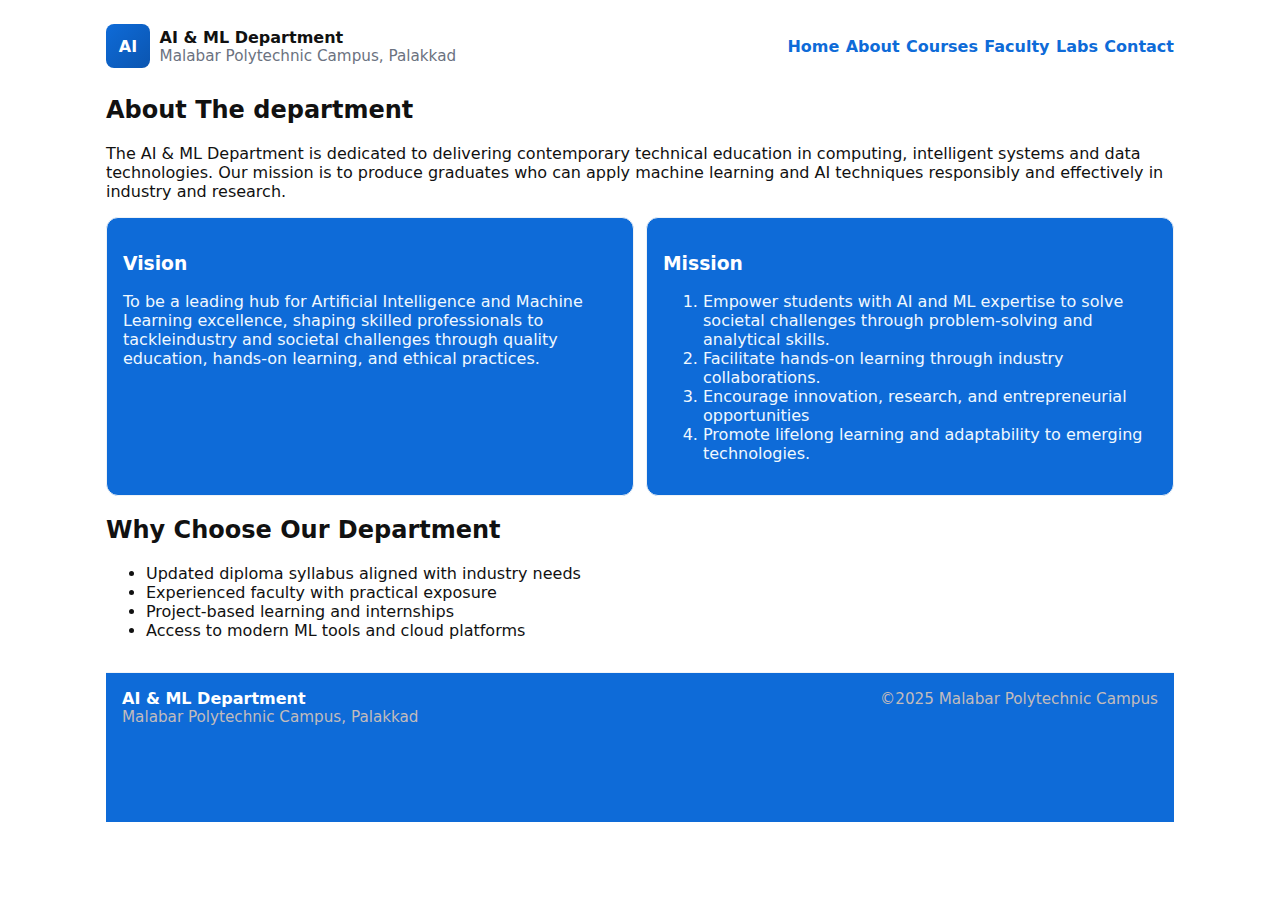
<file: about.html>
<!DOCTYPE html>
<html lang="en">
<head>
    <meta charset="UTF-8">
    <meta name="viewport" content="width=device-width, initial-scale=1.0">
    <title>About — AI & ML Department — Malabar Polytechnic</title>
    <link rel="stylesheet" href="styles.css">
</head>
<body>
    <div class="container">
        <header class="header">
            <div class="logo"><div class="mark">AI</div><div><strong>AI & ML Department</strong><div class="small">Malabar Polytechnic Campus, Palakkad</div></div></div>
            <nav class= "nav" aria-hidden="Main Navigation">
                
                    <a href="index.html"><strong>Home</strong></a><a href="about.html"><strong>About</strong></a><a href="courses.html"><strong>Courses</strong></a><a href="faculty.html"><strong>Faculty</strong></a><a href="labs.html"><strong>Labs</strong></a><a href="contact.html"><strong>Contact</strong></a></strong>
                
                
            </nav>
        </header>
        <main>
            <section class="selection">
                <div >
                    <div>
                        <h2>About The department</h2>
                        <p>The AI & ML Department is dedicated to delivering contemporary technical education in computing, intelligent systems and data technologies. Our mission is to produce graduates who can apply machine learning and AI techniques responsibly and effectively in industry and research.</p>
                        <div class="cards"><div class="card"><h3 style="color: #fff;">Vision</h3>
                        <p style="color: aliceblue;">To be a leading hub for Artificial Intelligence and Machine Learning excellence, shaping skilled professionals to tackleindustry and societal challenges through quality education, hands-on learning, and ethical practices.</p>
                        </div>
                        <div class="card">
                        <h3 style="color: #fff;">Mission</h3>
                        <ol style="color: aliceblue;">
                            <li>Empower students with AI and ML expertise to solve societal challenges through problem-solving and analytical skills.</li>
                            <li>Facilitate hands-on learning through industry collaborations.</li>
                            <li>Encourage innovation, research, and entrepreneurial opportunities</li>
                            <li>Promote lifelong learning and adaptability to emerging technologies.</li>
                        </ol>
                        </div></div>
                    </div>

                    <div>
                        <h2>Why Choose Our Department</h2>
                        <ul>
                            <li>Updated diploma syllabus aligned with industry needs</li>
                            <li>Experienced faculty with practical exposure</li>
                            <li>Project-based learning and internships</li>
                            <li>Access to modern ML tools and cloud platforms</li>
                        </ul>
                    </div>
                </div>
            </section>
        </main>
        <footer class="footer">
                <div><strong style="color: #fff;">AI & ML Department</strong><div class="small" style="color: #c2bcbc;">Malabar Polytechnic Campus, Palakkad</div></div>
                <div class="small" style="color: #c2bcbc;">&copy;2025 Malabar Polytechnic Campus</div>
        </footer>
    </div>
    <script src="script.js"></script>
</body>

</html>
</file>
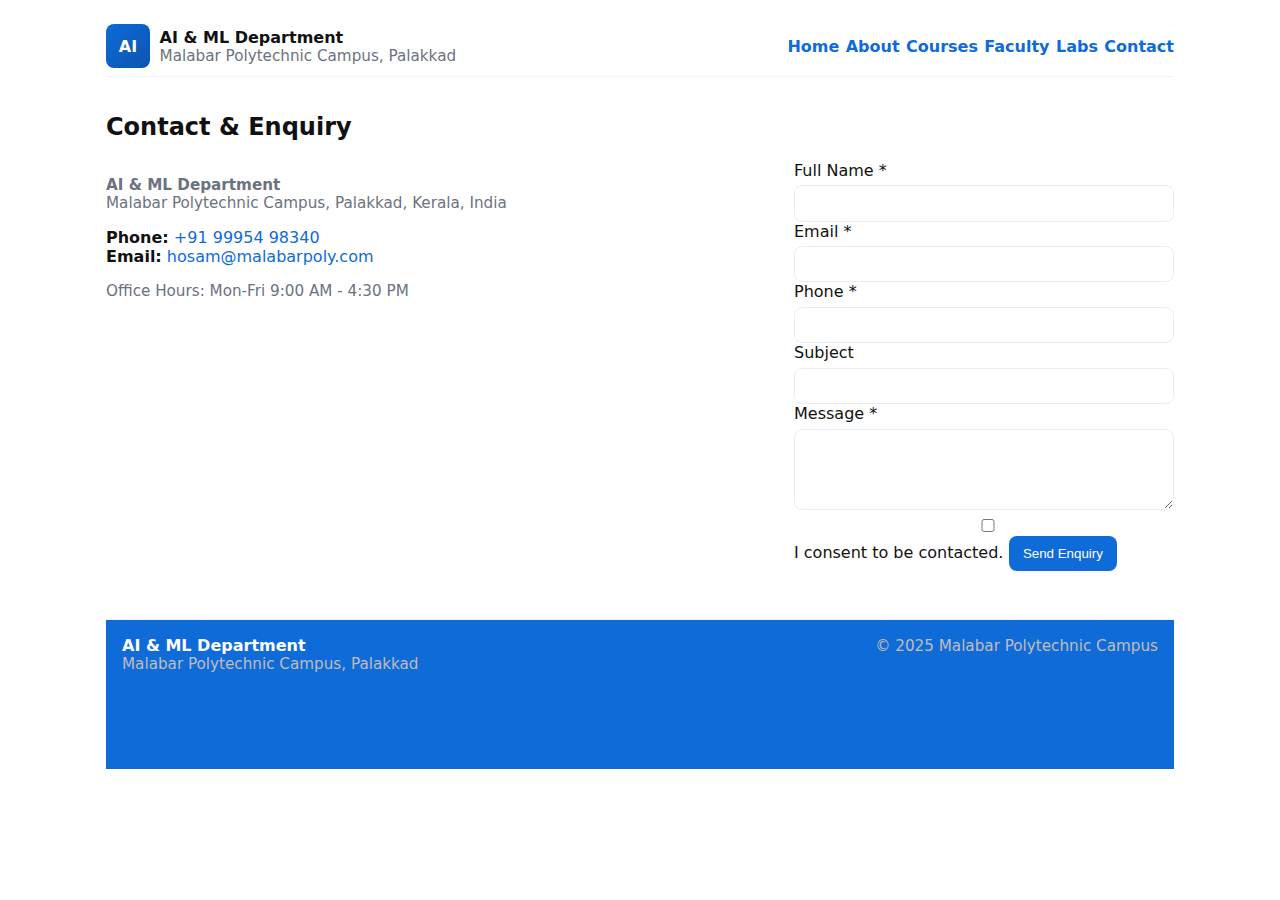
<file: contact.html>
<!DOCTYPE html>
<html lang="en">
<head>
    <meta charset="UTF-8">
    <meta name="viewport" content="width=device-width, initial-scale=1.0">
    <title>Contact — AI & ML Department — Malabar Polytechnic</title>
    <link rel="stylesheet" href="styles.css">
</head>
<body>
    <div class="container">
        <header class="header">
            <div class="logo"><div class="mark">AI</div><div><strong>AI & ML Department</strong><div class="small">Malabar Polytechnic Campus, Palakkad</div></div></div>
            <nav class="nav">
                <a href="index.html"><strong>Home</strong></a><a href="about.html"><strong>About</strong></a><a href="courses.html"><strong>Courses</strong></a><a href="faculty.html"><strong>Faculty</strong></a><a href="labs.html"><strong>Labs</strong></a><a href="contact.html"><strong>Contact</strong></a></strong>

            </nav>
        </header>
        <main>
            <section class="section">
                 <h2>Contact & Enquiry</h2>
                 <div class="grid two">
                    <div>
                        <p class="small"><strong>AI & ML Department</strong><br>Malabar Polytechnic Campus, Palakkad, Kerala, India</p>
                        <p><strong>Phone:</strong> <a href="tel:+91-9995498340">+91 99954 98340</a><br><strong>Email:</strong> <a href="mailto:hosam@malabarpoly.com">hosam@malabarpoly.com</a></p>
                        <p class="small">Office Hours: Mon-Fri 9:00 AM - 4:30 PM</p>
                    </div>
                    <div>
                        <form id="enquiryForm" novalidate>
                            <label>Full Name *<input name="name" required></label>
                            <label>Email *<input name="email" type="email" required></label>
                            <label>Phone *<input name="phone" required></label>
                            <label>Subject<input name="subject"></label>
                            <label>Message *<textarea name="message" rows="4" required></textarea></label>
                            <label><input type="checkbox" name="consent" required> I consent to be contacted.</label>
                            <button type="submit">Send Enquiry</button>
                        </form>
                    </div>
                </div>
            </section>
        </main>
        <footer class="footer">
  <div><strong style="color: #fff;" style="color: #c2bcbc;">AI & ML Department</strong><div class="small" style="color: #c2bcbc;">Malabar Polytechnic Campus, Palakkad</div></div>
  <div class="small" style="color: #c2bcbc;">&copy; 2025 Malabar Polytechnic Campus</div>
</footer>
    </div>
    <script src="script.js"></script>
</body>

</html>
</file>
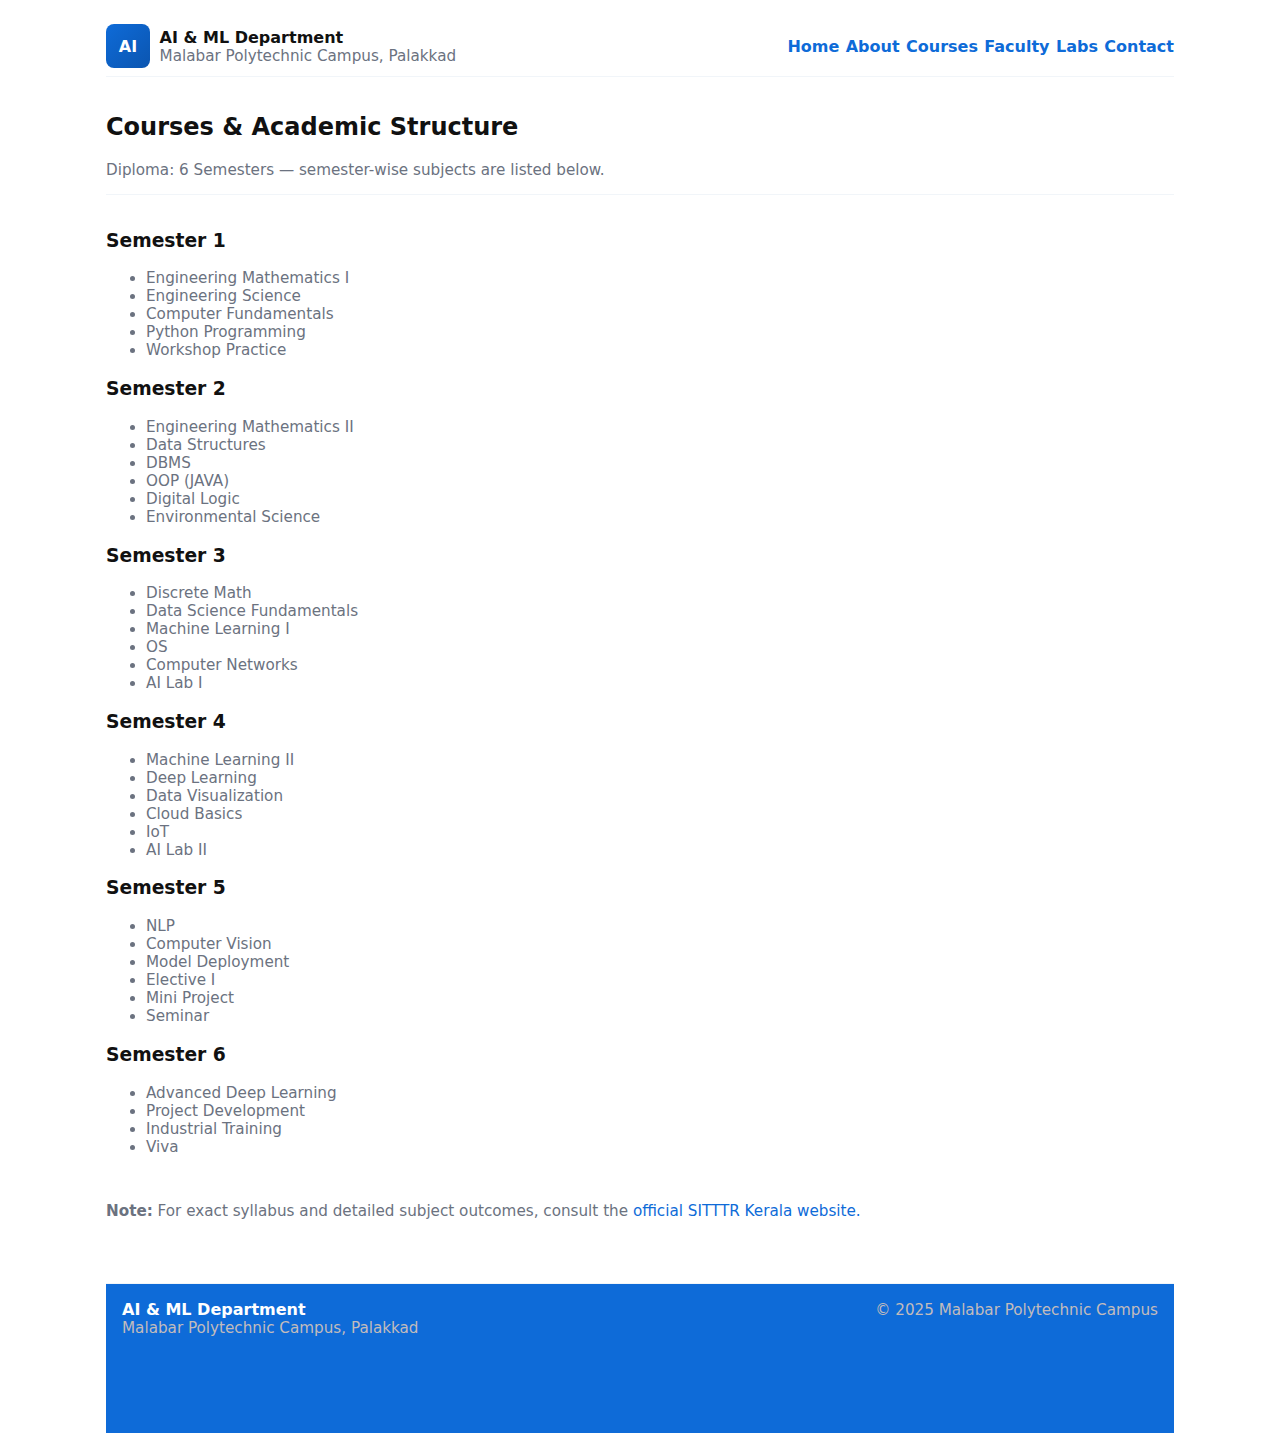
<file: courses.html>
<!DOCTYPE html>
<html lang="en">
<head>
    <meta charset="UTF-8">
    <meta name="viewport" content="width=device-width, initial-scale=1.0">
    <title>Courses & Academics — AI & ML Department — Malabar Polytechnic</title>
    <link rel="stylesheet" href="styles.css">
</head>
<body>
    <div class="container">
        <header class="header">
            <div class="logo"><div class="mark">AI</div><div><strong>AI & ML Department</strong><div class="small">Malabar Polytechnic Campus, Palakkad</div></div></div>
            <nav aria-label="Main Navigation">
                <div class="nav">
                    <a href="index.html"><strong>Home</strong></a><a href="about.html"><strong>About</strong></a><a href="courses.html"><strong>Courses</strong></a><a href="faculty.html"><strong>Faculty</strong></a><a href="labs.html"><strong>Labs</strong></a><a href="contact.html"><strong>Contact</strong></a></strong>
                </div>
            </nav>
        </header>
        <main>
            <section class="section">
                <h2>Courses &amp; Academic Structure</h2>
                <p class="small">Diploma: 6 Semesters — semester-wise subjects are listed below.</p>

                <div class="section">
    <h3>Semester 1</h3>
    <ul class="small">
        <li>Engineering Mathematics I</li>
        <li>Engineering Science</li>
        <li>Computer Fundamentals</li>
        <li>Python Programming</li>
        <li>Workshop Practice</li>
    </ul>
    <h3>Semester 2</h3>
    <ul class="small">
        <li>Engineering Mathematics II</li>
        <li>Data Structures</li>
        <li>DBMS</li>
        <li>OOP (JAVA)</li>
        <li> Digital Logic</li>
        <li>Environmental Science</li>
    </ul>
    <h3>Semester 3</h3>
    <ul class="small">
        <li>Discrete Math</li>
        <li>Data Science Fundamentals</li>
        <li>Machine Learning I</li>
        <li>OS</li>
        <li>Computer Networks</li>
        <li>AI Lab I</li>
    </ul>
    <h3>Semester 4</h3>
    <ul class="small">
        <li>Machine Learning II</li>
        <li>Deep Learning</li>
        <li>Data Visualization</li>
        <li>Cloud Basics</li>
        <li>IoT</li>
        <li>AI Lab II</li>
    </ul>
    <h3>Semester 5</h3>
    <ul class="small">
        <li>NLP</li>
        <li>Computer Vision</li>
        <li>Model Deployment</li>
        <li>Elective I</li>
        <li>Mini Project</li>
        <li>Seminar</li>
    </ul>
    <h3>Semester 6</h3>
    <ul class="small">
        <li>Advanced Deep Learning</li>
        <li>Project Development</li>
        <li>Industrial Training</li>
        <li>Viva</li>
    </ul>
    
  </div>
        <p class="small"><strong>Note:</strong> For exact syllabus and detailed subject outcomes, consult the <a href="https://sitttrkerala.ac.in/index.php?r=site%2Fdiploma-syllabus-courses&prog=AM">official SITTTR Kerala website.</a></p>


    </section>
    </main>
    <footer class="footer">
  <div><strong style="color: #fff;">AI & ML Department</strong><div class="small" style="color: #c2bcbc;">Malabar Polytechnic Campus, Palakkad</div></div>
  <div class="small" style="color: #c2bcbc;">&copy; 2025 Malabar Polytechnic Campus</div>
</footer>
    </div>
    <script src="script.js"></script>
</body>

</html>
</file>
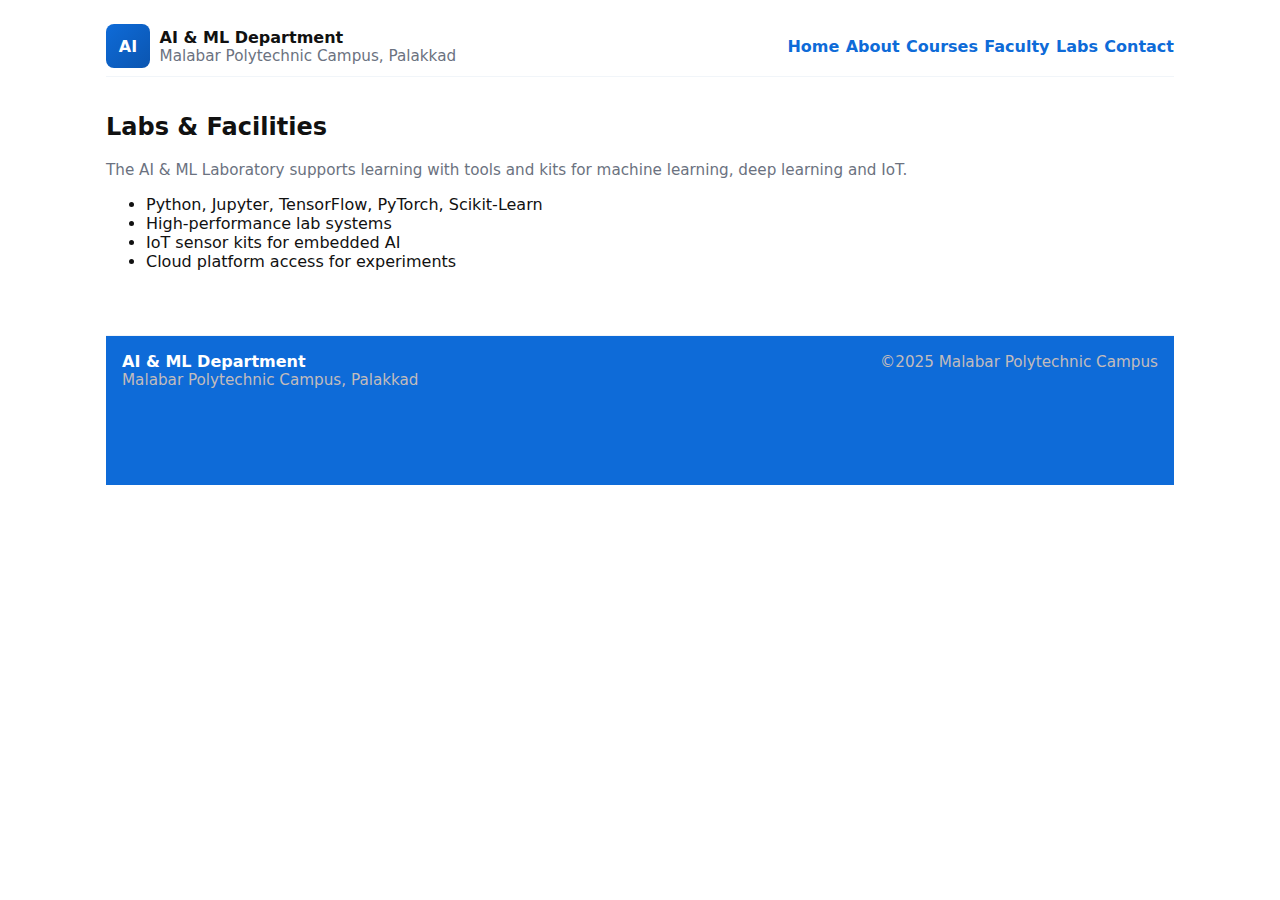
<file: labs.html>
<!DOCTYPE html>
<html lang="en">
<head>
    <meta charset="UTF-8">
    <meta name="viewport" content="width=device-width, initial-scale=1.0">
    <title>Labs — AI & ML Department — Malabar Polytechnic</title>
    <link rel="stylesheet" href="styles.css">
</head>
<body>
    <div class="container">
        <header class="header">
            <div class="logo"><div class="mark">AI</div><div><strong>AI & ML Department</strong><div class="small">Malabar Polytechnic Campus, Palakkad</div></div></div>
            <nav class="nav">
                <a href="index.html"><strong>Home</strong></a><a href="about.html"><strong>About</strong></a><a href="courses.html"><strong>Courses</strong></a><a href="faculty.html"><strong>Faculty</strong></a><a href="labs.html"><strong>Labs</strong></a><a href="Contact.html"><strong>Contact</strong></a></strong>

            </nav>
        </header>
        <main>
            <section class="section">
                <h2>Labs & Facilities</h2>
                <p class="small">The AI & ML Laboratory supports learning with tools and kits for machine learning, deep learning and IoT.</p>
                <ul>
                    <li>Python, Jupyter, TensorFlow, PyTorch, Scikit-Learn</li>
                    <li>High-performance lab systems</li>
                    <li>IoT sensor kits for embedded AI</li>
                    <li>Cloud platform access for experiments</li>
                </ul>
            </section>
        </main>
        <footer class="footer">
            <div><strong style="color: #fff;" style="color: #c2bcbc;">AI & ML Department</strong><div class="small" style="color: #c2bcbc;">Malabar Polytechnic Campus, Palakkad</div></div>
            <div class="small" style="color: #c2bcbc;">&copy;2025 Malabar Polytechnic Campus</div>
        </footer>
        
    </div>
    <script src="script.js"></script>
</body>
</html>
</file>
<file: styles.css>
:root{
    --blue:#0e6bd8;
    --mute:#6b7280;
    --max-width:1100px
}
*{
    box-sizing: border-box;
}
body{
    font-family: Inter, system-ui, -apple-system, 'Segoe UI', Roboto,Arial;
    margin: 0;
    color: #111;
    background: #fff;
}
a{
    color: var(--blue);
    text-decoration: none;
    transition: 0.3s;
}
.container{
    max-width: var(--max-width);
    
    margin: 0 auto;
    padding: 1rem;
}
.header{
    display: flex;
    justify-content: space-between;
    align-items: center;
    padding: .5rem 0;
}
.logo{
    display:flex;
    align-items: center;
    gap: .6rem;
}
.logo .mark{
    width: 44px;
    height: 44px;
    background: linear-gradient(135deg,var(--blue),#0b55b0);
    color: #fff;
    display: flex;
    align-items: center;
    justify-content: center;
    border-radius: 8px;
    font-weight: 700;
}
.nav{
    display: flex;
    gap: .4rem;
    align-items: center;
}
.hero{
    padding: 1rem 0;
}
.kicker{
    color: var(--blue);
    font-weight: 700;
}
.grid{
    display: grid;
    gap: 1rem;
}
.cards{
    display: grid;
    gap: .75rem;
    grid-template-columns: repeat(2,1fr);
}
.card{
    background: var(--blue);
    transition: 0.3s;
    padding: 1rem;
    border-radius: 12px;
    border: 1px solid #eef2f6
}
.section{
    padding: 1rem 0;
    border-top: 1px solid #f1f5f9
}
.footer{
    border-top: 1px solid #f1f5f9;
    padding: 1rem ;
    background-color: var(--blue);
    margin-top: 2rem;
    display: flex;
    justify-content: space-between;
    align-items:first baseline;
    height: 150px;
}
.grid.two{
    grid-template-columns:1fr 380px
}

.small{
    color: var(--mute);
    font-size: .95rem;
}
/*.two{
    grid-template-columns: 1fr 380px;
}*/
form input,form textarea{
    width: 100%;
    padding: .6rem;
    border-radius: 8px;
    border: 1px solid #e6eef8;
    margin-top: .35rem
}
button{
    background: var(--blue);
    color: #fff;
    padding: .6rem .9rem;
    border-radius: 8px;
    border: none;
}
.image{
    min-height: 50vh;
    width: 100%;
    background-image: linear-gradient(rgba(4,9,30,0.7),rgba(4,9,30,0.7)),url(coverpic2.jpeg);
    background-position: center;
    background-size: cover;
    position: relative;
}
.card:hover {
  transform: translateY(-2px);
  background: #0f71e1;
  transform: scale(1.03);
}
img{
    height: 250px;
    width: 200px;
    border-radius: 8px;
    transition: 0.3s;
}
.cardsfac{
    display: grid;
    gap: .75rem;
    grid-template-columns:repeat(4,1fr);
}
img:hover{
transform: translateY(-2px);
  background: #0f71e1;
  transform: scale(1.03);
}
a:hover{
    transition: 0.3s;
    transform: scale(1.03);

}
</file>
